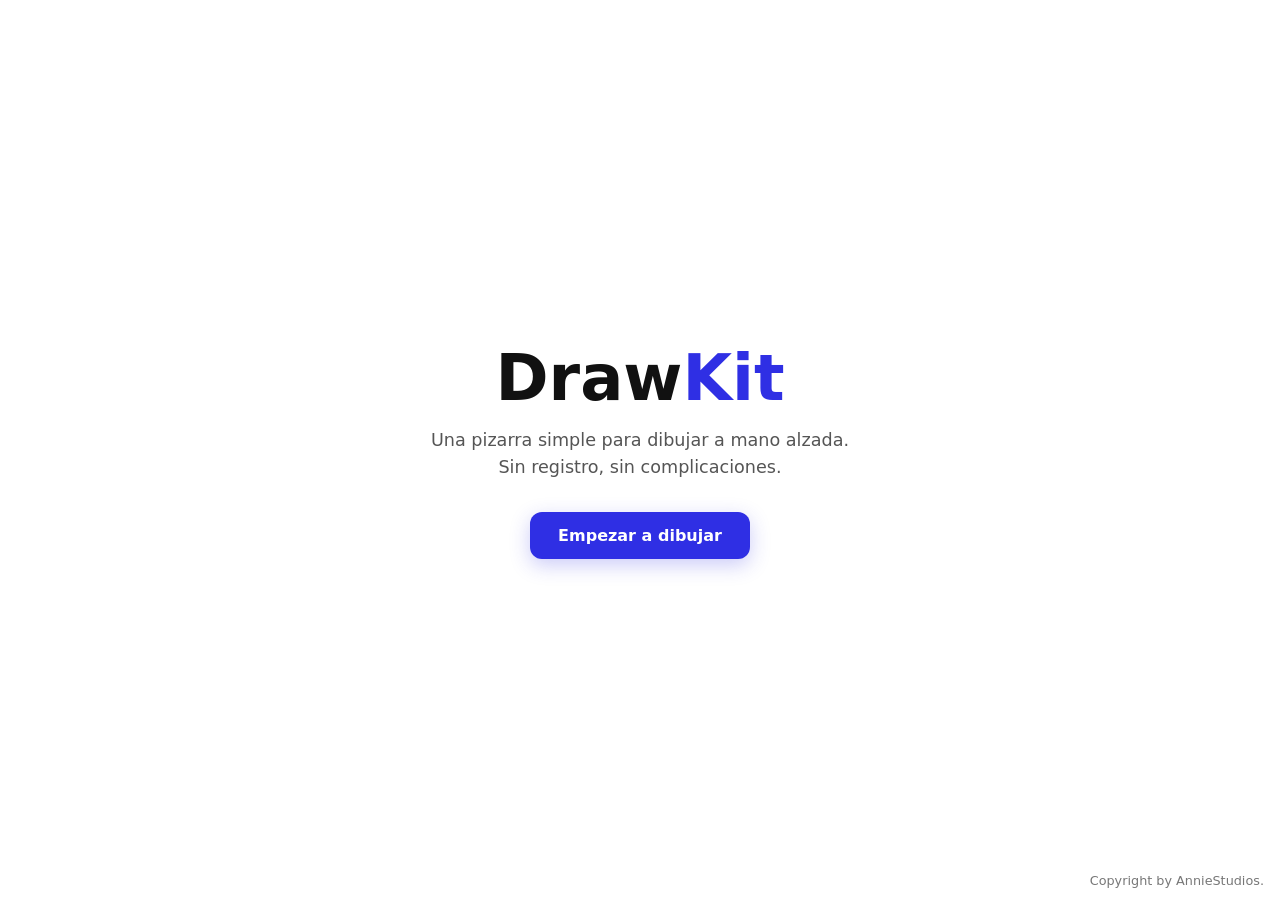
<file: index.html>
<!DOCTYPE html>
<html lang="es">
<head>
  <meta charset="UTF-8">
  <meta name="viewport" content="width=device-width, initial-scale=1">
  <title>DrawKit</title>
  <link rel="stylesheet" href="index.css">
</head>
<body>
  <main>
    <h1>Draw<span>Kit</span></h1>
    <p>Una pizarra simple para dibujar a mano alzada. Sin registro, sin complicaciones.</p>
    <a href="pizarra.html" class="boton">Empezar a dibujar</a>
  </main>

  <footer>Copyright by AnnieStudios.</footer>
</body>
</html>
</file>
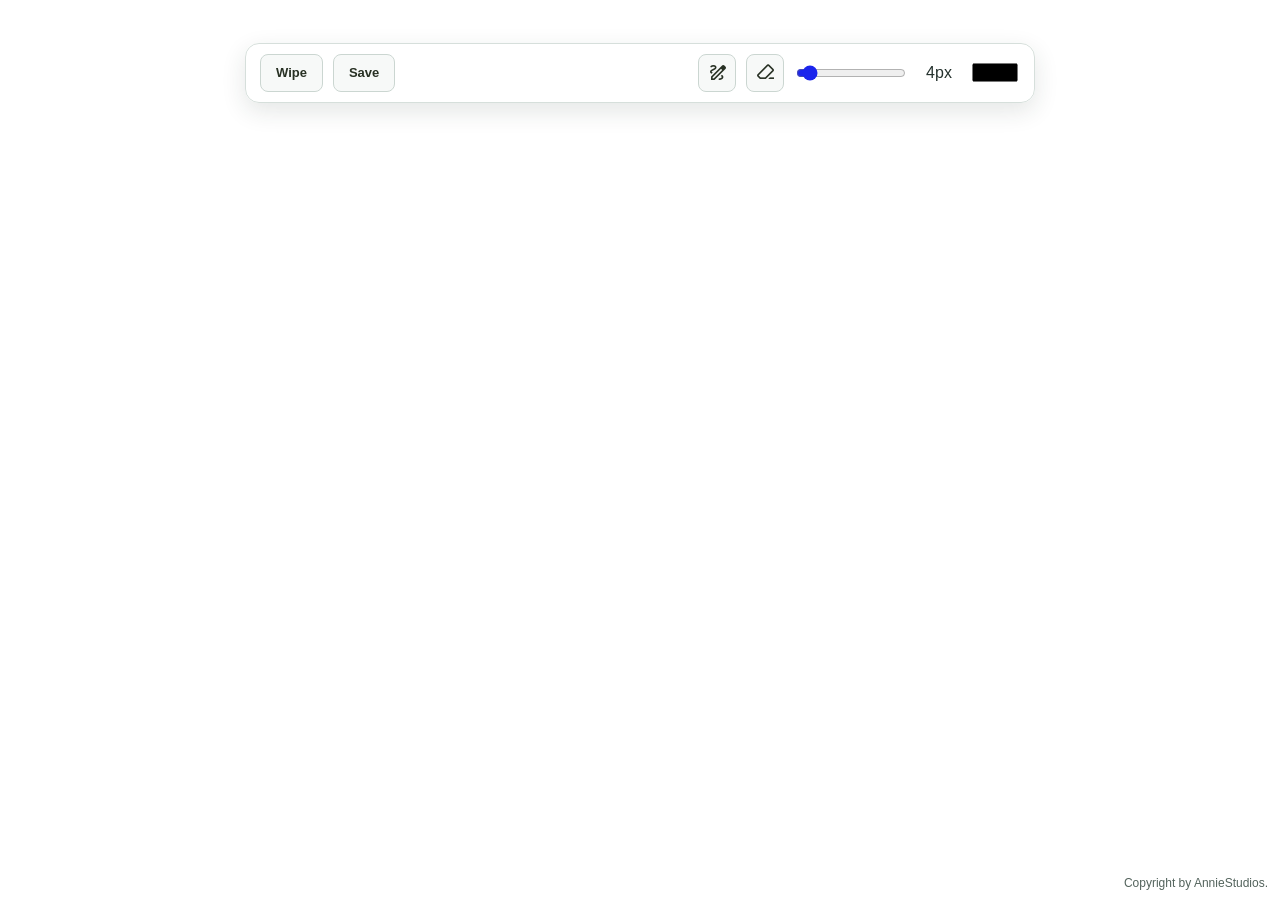
<file: pizarra.html>
<!DOCTYPE html>
<html lang="en">
<head>
    <meta charset="UTF-8">
    <meta name="viewport" content="width=device-width, initial-scale=1.0">
    <title>DrawKit</title>
    <link rel="icon" href="img/icon.png">
    <link rel="stylesheet"
      href="https://fonts.googleapis.com/css2?family=Material+Symbols+Outlined:opsz,wght,FILL,GRAD@24,400,0,0&icon_names=draw,ink_eraser">
    <link rel="stylesheet" href="pizarra.css">
</head>
<body>
    <div class="whole">
        
        <h1></h1>
        <div class="navbar">

            <div class="options">
                <button id="wipe">Wipe</button>
                <button id="trySave">Save</button>
            </div>

            <div class="tools">
                
                
                <button id="lapiz">
                    <span class="material-symbols-outlined">draw</span>
                </button>
                <button id="borrador">
                    <span class="material-symbols-outlined">ink_eraser</span>
                    </button>
                <input type="range" id="grosor" max="50" min="1" value="4">
                <span id="mostrarGrosor">4px</span>
                <input type="color" id="colorPicker" value="#000000">
            </div>
            
        </div>
        <div class="canva">
             <canvas id="pizarra" height="600" width="1000" ></canvas>
        </div>
        <div class="rights">
            <span class="copy">
                Copyright by AnnieStudios.
            </span>
        </div>

        <div class="overlay" id="overlay">
            <div class="imageContent">
                <h1>Wait!</h1>
                <p>Before you save your drawing you have to give it a name.</p>
                <form action="" id="formName">
                    <input type="text" name="imageName" id="imageName" placeholder="Name your drawing." required>
                    <button type="submit" id="guardar">Save</button>
                </form>
                
            </div>
            

        </div>
       
    </div>
    
    <script src="pizarra.js"></script>
</body>
</html>
</file>
<file: index.css>
* {
  box-sizing: border-box;
}

body {
  margin: 0;                /* quita el margen por defecto que causa scroll */
  height: 100vh;            /* exactamente una pantalla */
  overflow: hidden;         /* garantiza que no haya scroll */
  background: #ffffff;
  font-family: system-ui, sans-serif;
  color: #111;
}

main {
  height: 100%;
  display: flex;            /* la receta de centrado */
  flex-direction: column;
  justify-content: center;
  align-items: center;
  text-align: center;
  padding: 0 20px;
}

h1 {
  font-size: 4rem;
  margin: 0 0 12px;
}

h1 span {
  color: #2f2fe4;           /* acento azul */
}

p {
  max-width: 420px;
  margin: 0 0 32px;
  color: #555;
  font-size: 1.1rem;
  line-height: 1.5;
}

.boton {
  padding: 14px 28px;
  background: #2f2fe4;
  color: #fff;
  text-decoration: none;
  border-radius: 12px;
  font-weight: 600;
  box-shadow: 0 6px 20px rgba(47, 47, 228, 0.25);
  transition: transform 0.15s, background 0.15s;
}

.boton:hover {
  background: #1f1fc0;
  transform: translateY(-2px);
}

footer {
  position: fixed;          /* se queda pegado abajo a la derecha */
  bottom: 12px;
  right: 16px;
  font-size: 0.8rem;
  color: #777;
}
</file>
<file: pizarra.css>
html,
body {
    width: 100%;
    height: 100%;
    margin: 0;
    overflow: hidden;
    color: #24312d;
    user-select: none;
    font-family: "Segoe UI", sans-serif;
}

.whole{
    display: flex;
    flex-direction: column;
    align-items: center;
    width: 100%;
}
.navbar{
    display: flex;
    align-items: center;
    justify-content: space-between;
    gap: 16px;
    width: min(95vw, 760px);
    background-color: rgb(255 255 255 / 96%);
    border-radius: 14px;
    border: 1px solid #d6dfdb;
    padding: 10px 14px;
    position: relative;
    z-index: 1;
    box-shadow: 0 8px 24px rgb(31 49 42 / 12%);
}

.options,
.tools {
    display: flex;
    align-items: center;
    gap: 10px;
}

.options button{
    min-height: 38px;
    font-size: 13px;
    font-weight: 600;
}

.navbar button {
    border: 1px solid #cbd6d1;
    border-radius: 8px;
    background: #f7f9f8;
    padding: 0 15px;
    color: #283124;
    cursor: pointer;
    transition: background-color 140ms ease, border-color 140ms ease, transform 140ms ease;
}

.navbar button:hover {
    background: #eaf1ee;
    border-color: #9aada5;
}

.navbar button:active {
    transform: translateY(1px);
}

.navbar button:focus-visible,
input:focus-visible {
    outline: 2px solid #8086ff;
    outline-offset: 2px;
}

#guardar {
    border-color: #1b25ec;
    background: #1b25ec;
    color: #fff;
}

#guardar:hover {
    border-color: #121aaf;
    background: #121aaf;
}

.tools button {
    display: inline-flex;
    align-items: center;
    justify-content: center;
    min-width: 38px;
    min-height: 38px;
    padding: 0;
}

.material-symbols-outlined {
    font-size: 21px;
}

#grosor {
    width: 110px;
    accent-color: #1b25ec;
    cursor: pointer;
}

#mostrarGrosor {
    min-width: 42px;
    text-align: center;
}

#pizarra{
    display: block;
    position: fixed;
    inset: 0;
    width: 100vw;
    height: 100vh;
    height: 100dvh;
    margin: 0;
    touch-action: none; 
    cursor: crosshair;
    border-radius: 0;
    z-index: 0;
}

#colorPicker{
    border: none;
    background-color: transparent;
    padding: 0;
    border-radius: 40px;

}

.rights {
    position: fixed;
    right: max(12px, env(safe-area-inset-right));
    bottom: max(10px, env(safe-area-inset-bottom));
    z-index: 2;
    color: #53635c;
    font-size: 12px;
    pointer-events: none;
}


.overlay{
    position: fixed;
    display: none;
    flex-direction: column;
    justify-content: center;
    align-items: center;
    background: rgba(0, 0, 0, 0.25);
    color: black;
    z-index: 3;
    top: max(0px, env(safe-area-inset-right));
    bottom:  max(10px, env(safe-area-inset-bottom));
    width: 100%;
    height: 100%;

}

.imageContent{
    background-color: white;
    padding: 20px 40px;
    border-radius: 15px;
    display: flex;
    flex-direction: column;

}
.imageContent h1{
    margin-bottom: 5px;
}

.imageContent button{
    border-radius: 5px;
    padding: 5px;
}

.imageContent input{
    padding: 5px 15px;
     border: 1px solid #cbd6d1;
    border-radius: 2px;
    background: #f7f9f8;
    margin-bottom: 10px;
}

form{
    display: flex;
    flex-direction: column;
}
</file>
